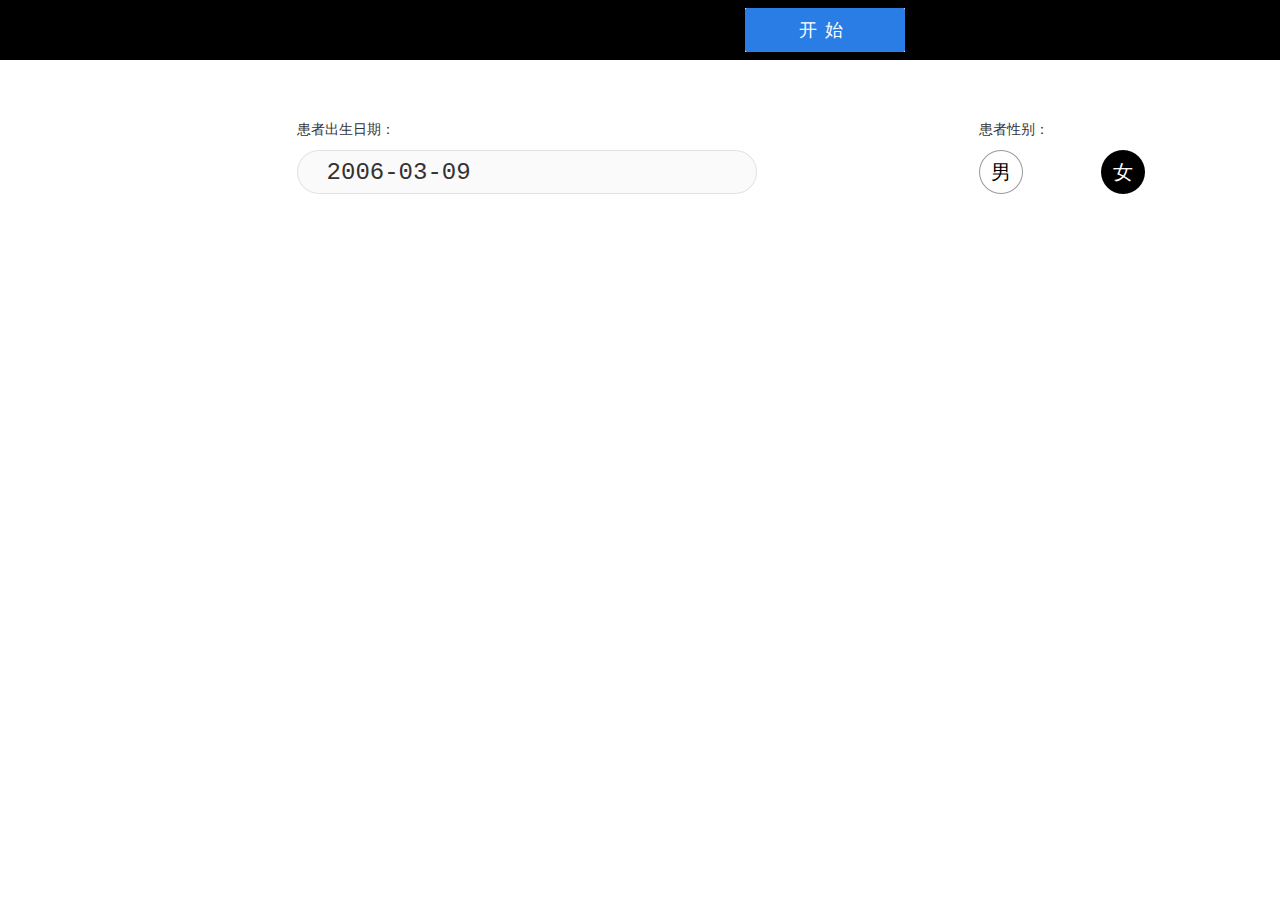
<file: index.html>
<!DOCTYPE html>
<html xmlns:v-on="http://www.w3.org/1999/xhtml" xmlns:v-bind="http://www.w3.org/1999/xhtml">

<head>
    <meta name="robots" content="noindex, nofollow">
    <meta charset="utf-8">
    <title>智能问诊</title>

    <link rel="stylesheet" href="plugs/bootstrap/css/bootstrap.min.css">
    <link href="plugs/jquery-confirm/jquery-confirm.min.css" rel="stylesheet">
    <link href="css/style.css" rel="stylesheet">
</head>

<body>
<div id="app">
    <div class="head">
        <div class="head_2">
            <div class="row">
                <div class="col-sm-8"></div>
                <div class="col-sm-4">
                    <input class="button_reset btn_font yahei"  value="开始" v-on:click="start"/>

                </div>
            </div>
        </div>
    </div>
    <div class="container myinput">
        <div class="row" style="margin-bottom: 20px">
            <div class="col-sm-7">
                <div>
                    <p class="yahei" style="font-size: 14px">患者出生日期：</p>
                    <input id="1" class="date yahei" type="text" v-model="dob" placeholder="1990-03-09"
                           style="width: 460px;height: 44px;border:none;"/>
                </div>
            </div>
            <div class="col-sm-5">
                <p class="yahei" style="font-size: 14px">患者性别：</p>
                <div class="row">
                    <div class="col-sm-3">
                        <input  value="男" v-on:click="sex='male'" class="sex"
                               v-bind:class="{sexyes:sex!='female' ,sexno:sex=='female'}"/>
                    </div>
                    <div class="col-sm-5">
                        <input value="女" v-on:click="sex='female'" class="sex"
                               v-bind:class="{sexyes:sex=='female',sexno:sex!='female'}"/>
                    </div>
                </div>
            </div>
        </div>
        <div v-if=" question != '无提示！'" style="margin-top: 110px">
            <div v-if="seq!=100">
                <div>
                    <p class="question yahei" v-text="question" v-if="question!=''"></p>
                </div>
                <div class="row" style="padding-left: 15px">
                    <div class="one_item " v-on:click="choice=choice+item+',';addcss(index)"
                         v-for="(item, index) in choices">
                        <span><input type="image" class="duoxuan_img duoxuan_no" value=""
                                     v-bind:id="'item'+index"/><span
                                class="duoxuan_text" v-text="item"></span></span>
                    </div>
                </div>
                <div style="margin-top: 45px;">
                    <input id="input2" type="text" v-model="choice" placeholder="您的描述(或者点击进行选择)">
                    <img src="assets/输入分割线.png" style="margin-top: -20px">
                </div>
                <div class="row">
                    <div style="display: inline">
                        <img class="img-responsive" v-bind:src="'img/s'+seq+'.png'"
                             style="width: 200px;height: 80px;margin-left: 30%"/>
                    </div>
                    <div style="display: inline">
                        <input class="next yahei"  value="下一个" v-on:click="query"/>
                    </div>
                </div>
            </div>
            <div v-if="jingwei!=''">
                <h4></h4>
                <p class="yahei" style="font-size: 14px">疾病排序</p>
                <img src="assets/输入分割线.png" style="margin-top: -20px">
                <div class="">
                    <ol class="">
                        <li v-for="list in jingwei" v-text="list[0]" style="font-size: 20px"></li>
                    </ol>
                </div>
            </div>
        </div>
    </div>
    <div class="foot" v-if="res!=''">
        <div class="yahei foot_2" style="font-size: 14px;margin-left: 60%;">
            <span style="margin-right: 10px">Debug信息</span>
            <img class="img-responsive" v-on:click="changeImg" v-bind:src="'img/'+debug+'.png'"
                 style="width: 74px;height: 45px;display: inline;cursor: pointer;"/>
        </div>
        <div class="container myinput yahei">
            <p class="yahei" style="font-size: 14px">后台数据</p>
            <img src="assets/输入分割线.png" style="margin-top: -20px">
            <pre v-text="res"></pre>
        </div>
    </div>
</div>


<script type="text/javascript" src="plugs/vue/vue.v2.1.3.js"></script>
<script type="text/javascript" src="plugs/jquery/jquery3.js"></script>
<script type="text/javascript" src="plugs/bootstrap/js/bootstrap.min.js"></script>
<script src="plugs/jquery-confirm/jquery-confirm.min.js"></script>

<script>
    httpurl="http://127.0.0.1:8080"

</script>


<script type="text/javascript" src="js/myjs.js"></script>

</body>

</html>
</file>
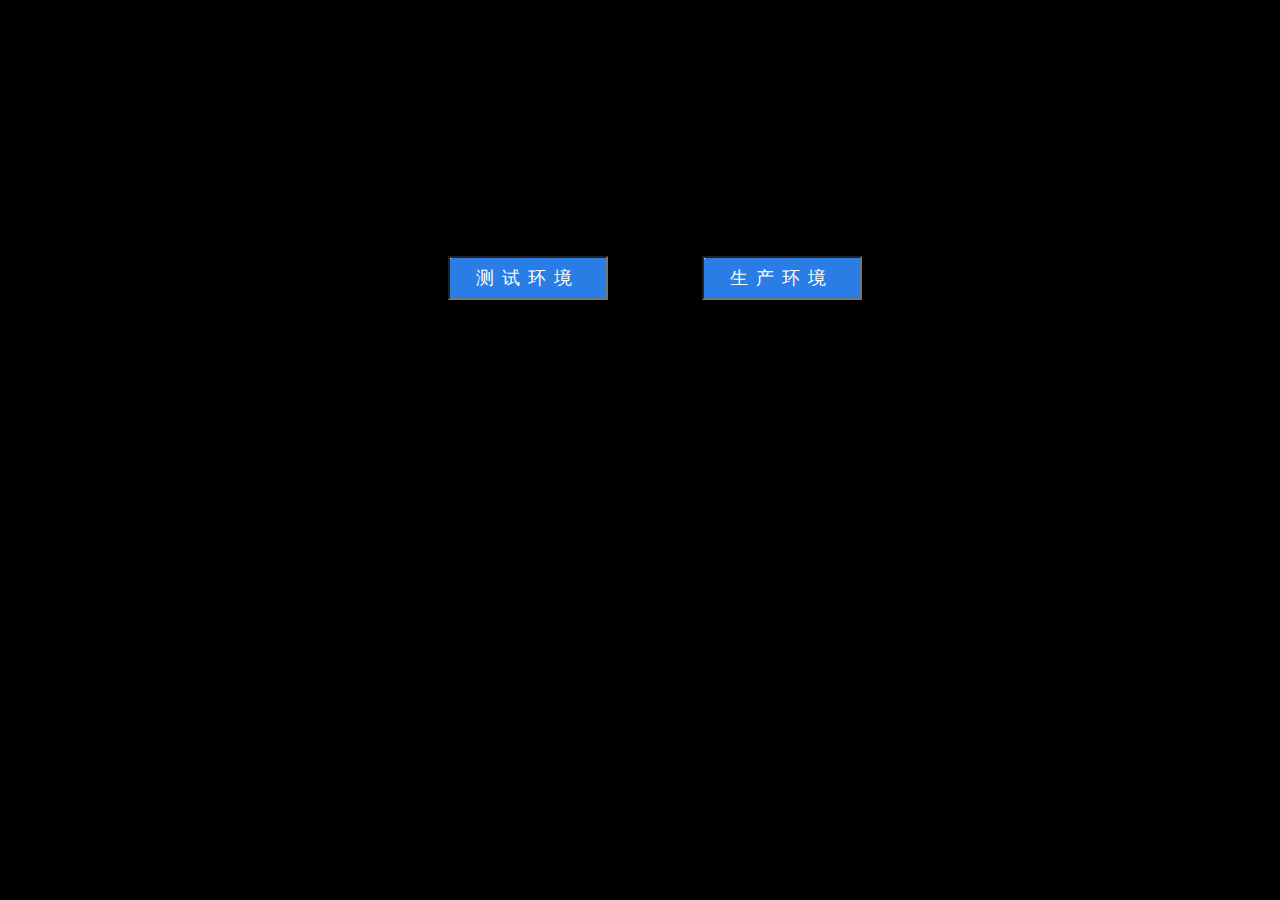
<file: index_bak.html>
<!DOCTYPE html>
<html lang="en">
<head>
    <meta charset="UTF-8">
    <title>智能问诊</title>
    <link rel="stylesheet" href="plugs/bootstrap/css/bootstrap.min.css">
    <style>
        .yahei {
            font-family: "Microsoft YaHei UI", "Microsoft YaHei", "SimHei", monospace;
        }
        .button_reset {
            height: 44px;
            width: 160px;
            background-image: url("assets/重置按钮.png");
            padding: 11px 0;
            cursor: pointer;
            margin-top:20%;
        }

        .btn_font {
            color: #FFFFFF;
            font-size: 18px;
            text-align: center;
            letter-spacing: 8px;
        }
    </style>
</head>
<body style=" height: 60px;
    background-color: #000000;">


<a href="index.html"><input class="button_reset btn_font yahei" value="测试环境" style="margin-left: 35%" /></a>
<a href="prod.html"><input class="button_reset btn_font yahei"  value="生产环境"  style="margin-left: 90px"/></a>


</body>
</html>
</file>
<file: css/style.css>
/*home链接设置*/
.color {
    color: white;
    text-decoration: none;
    font-weight: bold;
}
.color:visited {
    color: white;
    text-decoration: none;
    font-weight: bold;
}
.color:hover {
    color: wheat;
    text-decoration: underline;
    font-weight: bold;
}


.yahei {
    font-family: "Microsoft YaHei UI", "Microsoft YaHei", "SimHei", monospace;
}

.head {
    height: 60px;
    background-color: #000000;
}

.button_reset {
    height: 44px;
    width: 160px;
    /*margin: 8px 0 8px 0;*/
    margin-top: 8px;
    background-image: url("../assets/重置按钮.png");
    padding: 11px 0;
    cursor: pointer;
    border:0;
}

.btn_font {
    color: #FFFFFF;
    font-size: 18px;
    text-align: center;
    letter-spacing: 8px;
}

.head_2 {
    margin-left: 20%;
    margin-right: 25%;
}

.myinput {
    margin-top: 60px;
    margin-left: 22%;
    margin-right: 8.9%;
}

input {
    outline: none;
    border: none;
}

#1::-webkit-input-placeholder {
    opacity: 0.2;
    font-size: 24px;
    color: #000000;
    font-family: "Roboto-Regular", "Microsoft YaHei", "SimHei", monospace;
}

.date {
    padding-left: 30px;
    font-size: 24px;
    background-image: url("../assets/输入框.png");
    cursor: url("../assets/光标.png"), default;
}

.sex {
    height: 44px;
    width: 44px;
    margin-top: auto;
    text-align: center;
    padding: 8px 0;
    cursor: pointer;
    font-size: 20px;
    color: #FFFFFF;
}

.sexno {
    background-image: url("../assets/单选-未选择.png");
    color: black;
}

.sexyes {
    background-image: url("../assets/单选-选中.png");
    color: white;
}

.question {
    opacity: 0.8;
    font-size: 14px;
    color: #000000;
    letter-spacing: -0.09px;
    margin-bottom: 40px;
}

.one_item {
    height: 40px;
    width: 140px;
    display: inline;
    margin-right: 25px;
    cursor: pointer;
}

.duoxuan_text {

    height: 25px;
    width: 40px;
    opacity: 0.8;
    font-size: 20px;
    color: #000000;
    letter-spacing: -0.12px;
}

.duoxuan_img {
    height: 18px;
    width: 18px;
    margin-right: 5px;
}

.duoxuan_yes {
    background-image: url("../assets/多选-选中.png");
}

.duoxuan_no {
    background-image: url("../assets/多选-未选择.png");
}

#input2::-webkit-input-placeholder {
    opacity: 0.3;
    font-size: 14px;
    color: #000000;
    letter-spacing: -0.09px;
    font-family: "Roboto-Regular", "Microsoft YaHei", "SimHei", monospace;
}

#input2 {
    width: 960px;
    height: 44px;
    border: none;
}



.next {
    color: #FFFFFF;
    font-size: 18px;
    text-align: center;
    letter-spacing: 8px;
    height: 44px;
    width: 160px;
    margin: 8px 0 8px 71.5%;
    background-image: url("../assets/重点按钮-正常.png");
    padding: 11px 0;
    cursor: pointer;

}

.foot {
    background-color: #F3F3F3;
    font-size: 14px;
    color: #000000;
    letter-spacing: -0.09px;
    padding-top: 67px;
    bottom: 0;
    height: 2000%;

}

.foot_2 {
    margin-left: 20%;
    margin-right: 25%;
}

pre {
    outline: none;
    border: none;
    background-color: #F3F3F3;
}

html, body, #app {
    height: 100%;
}
</file>
